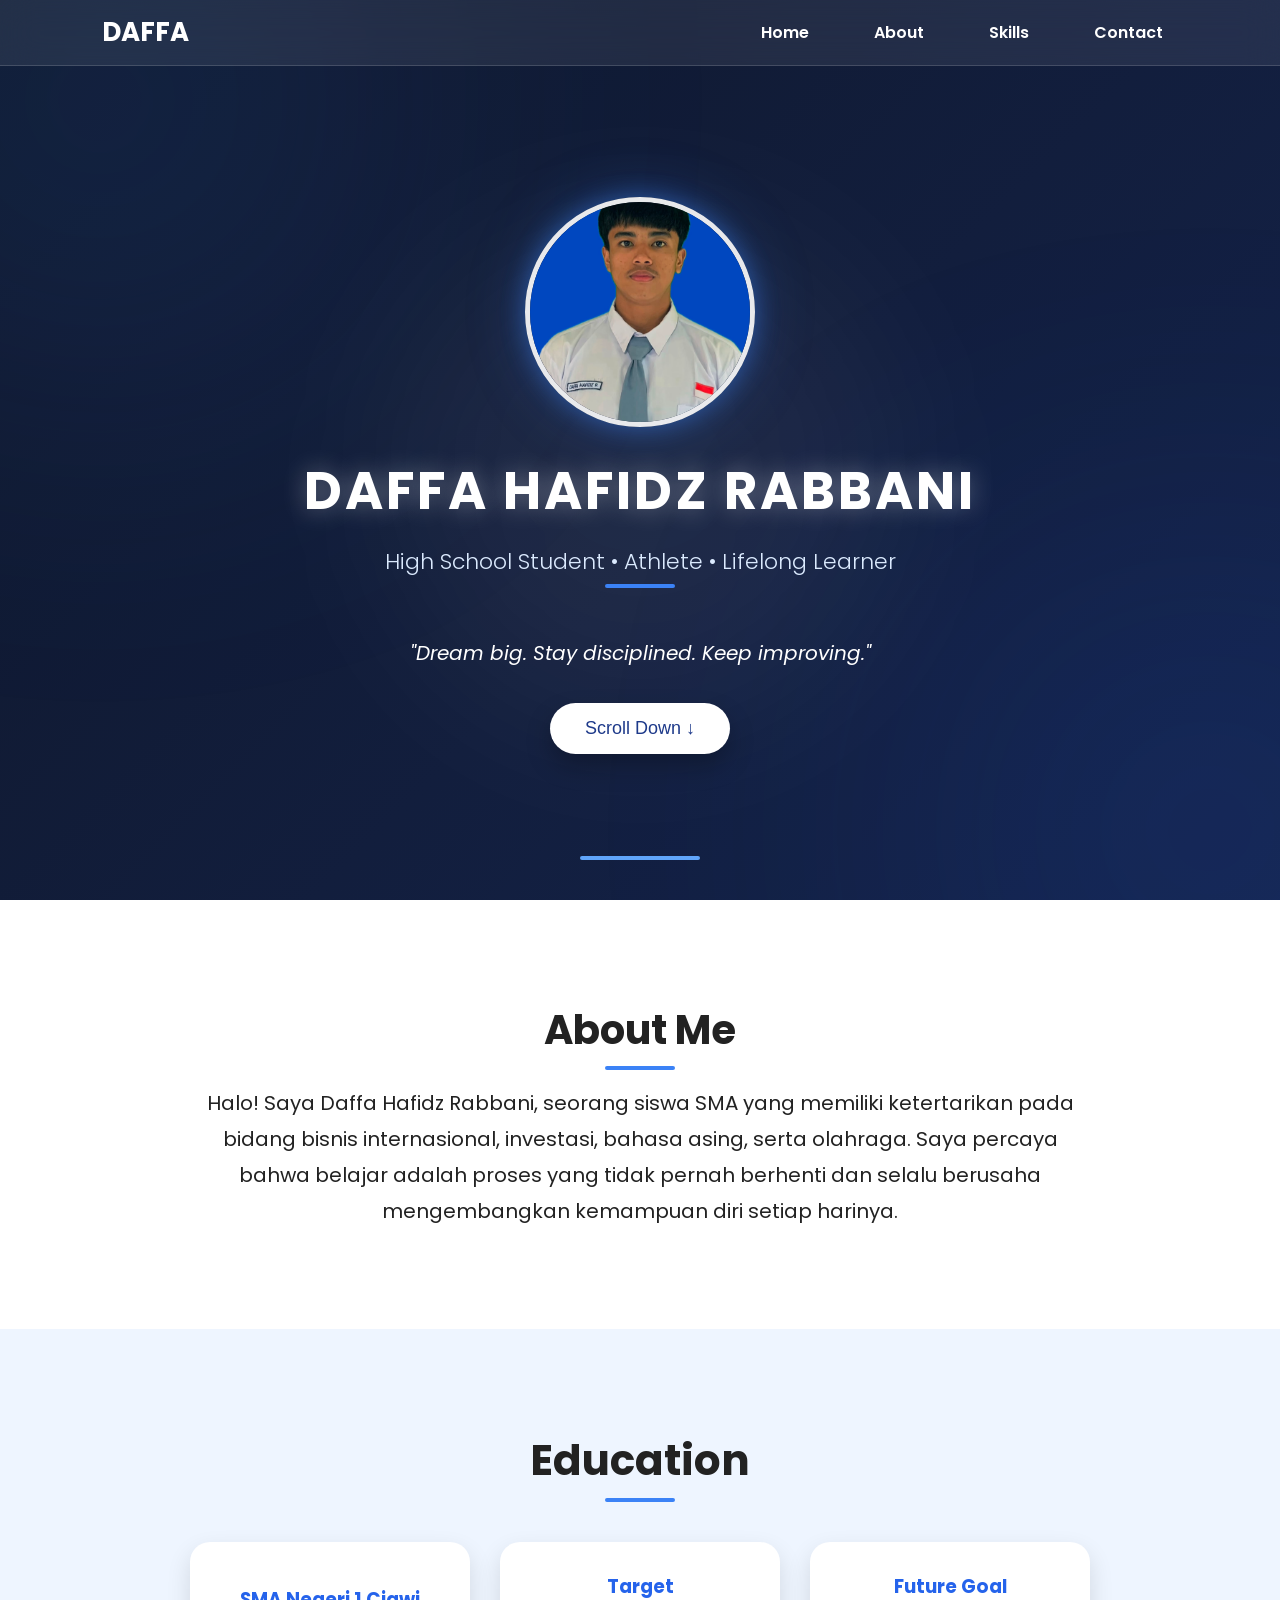
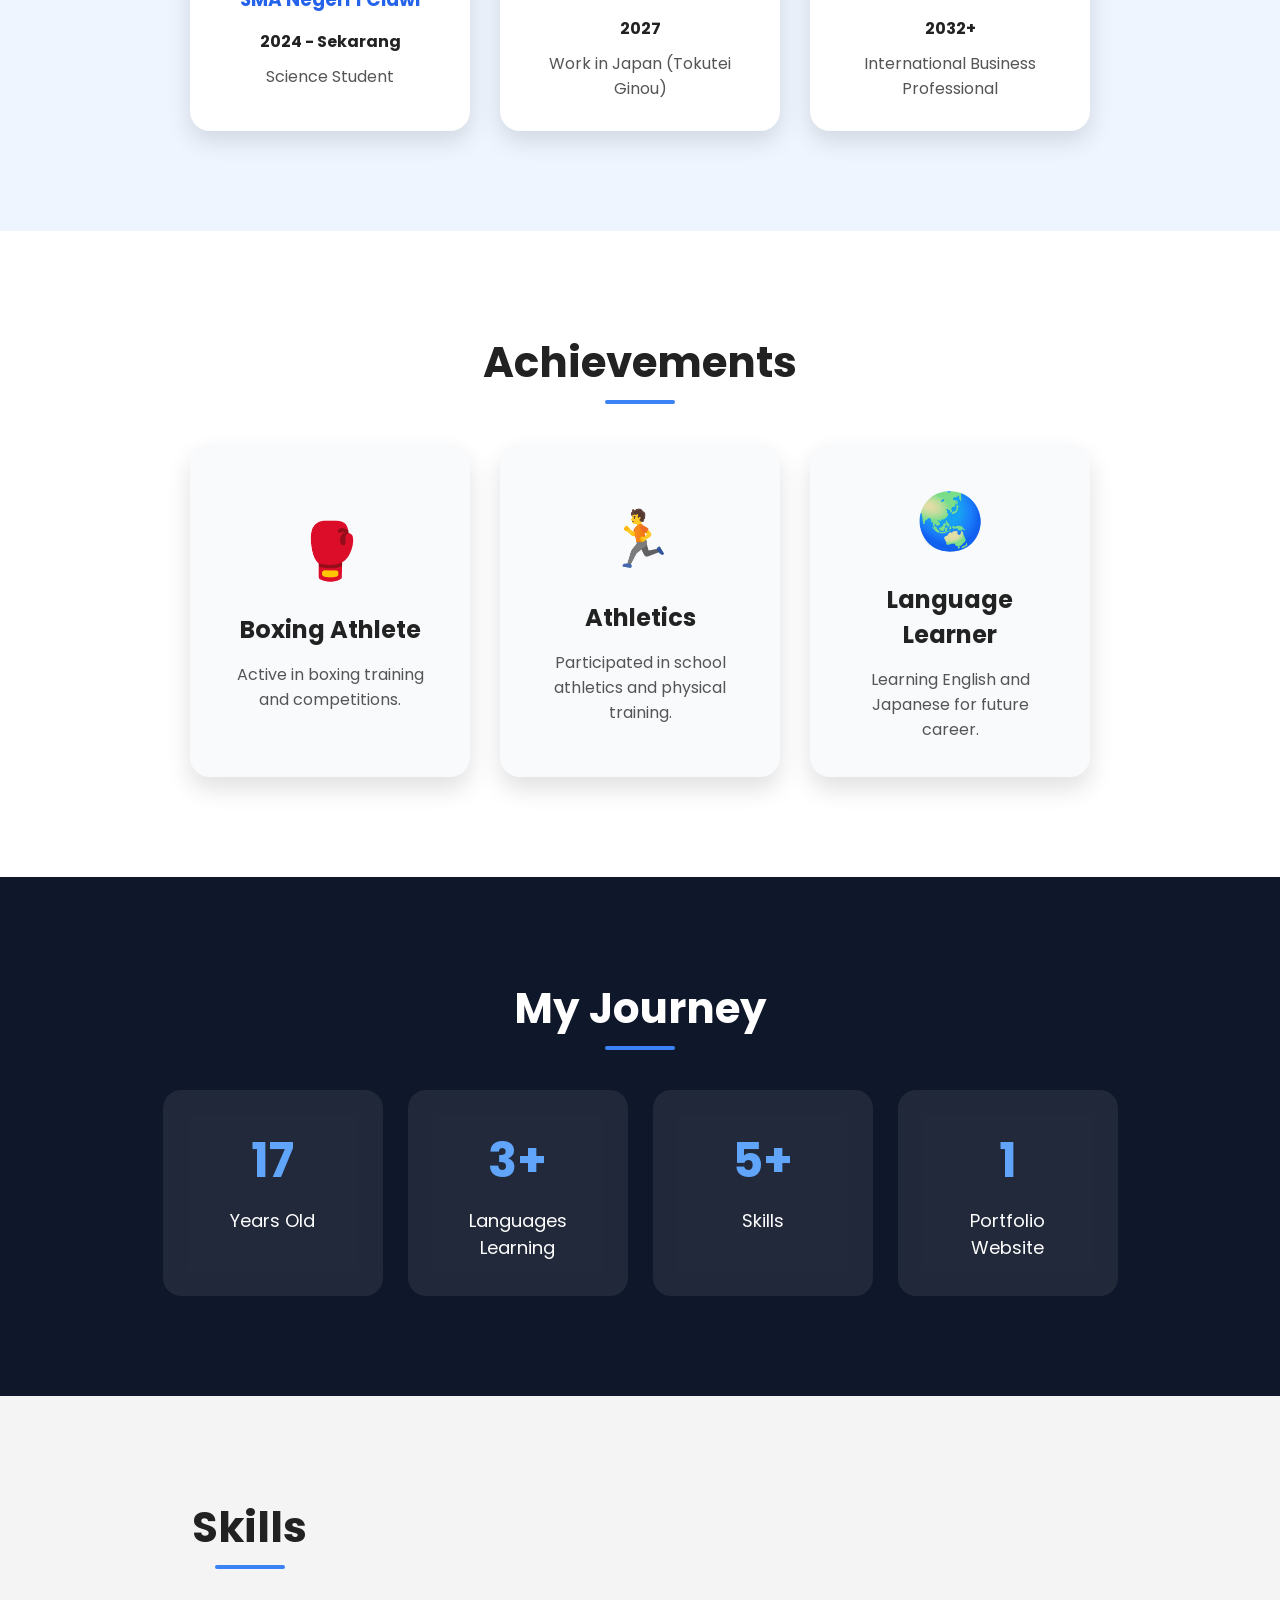
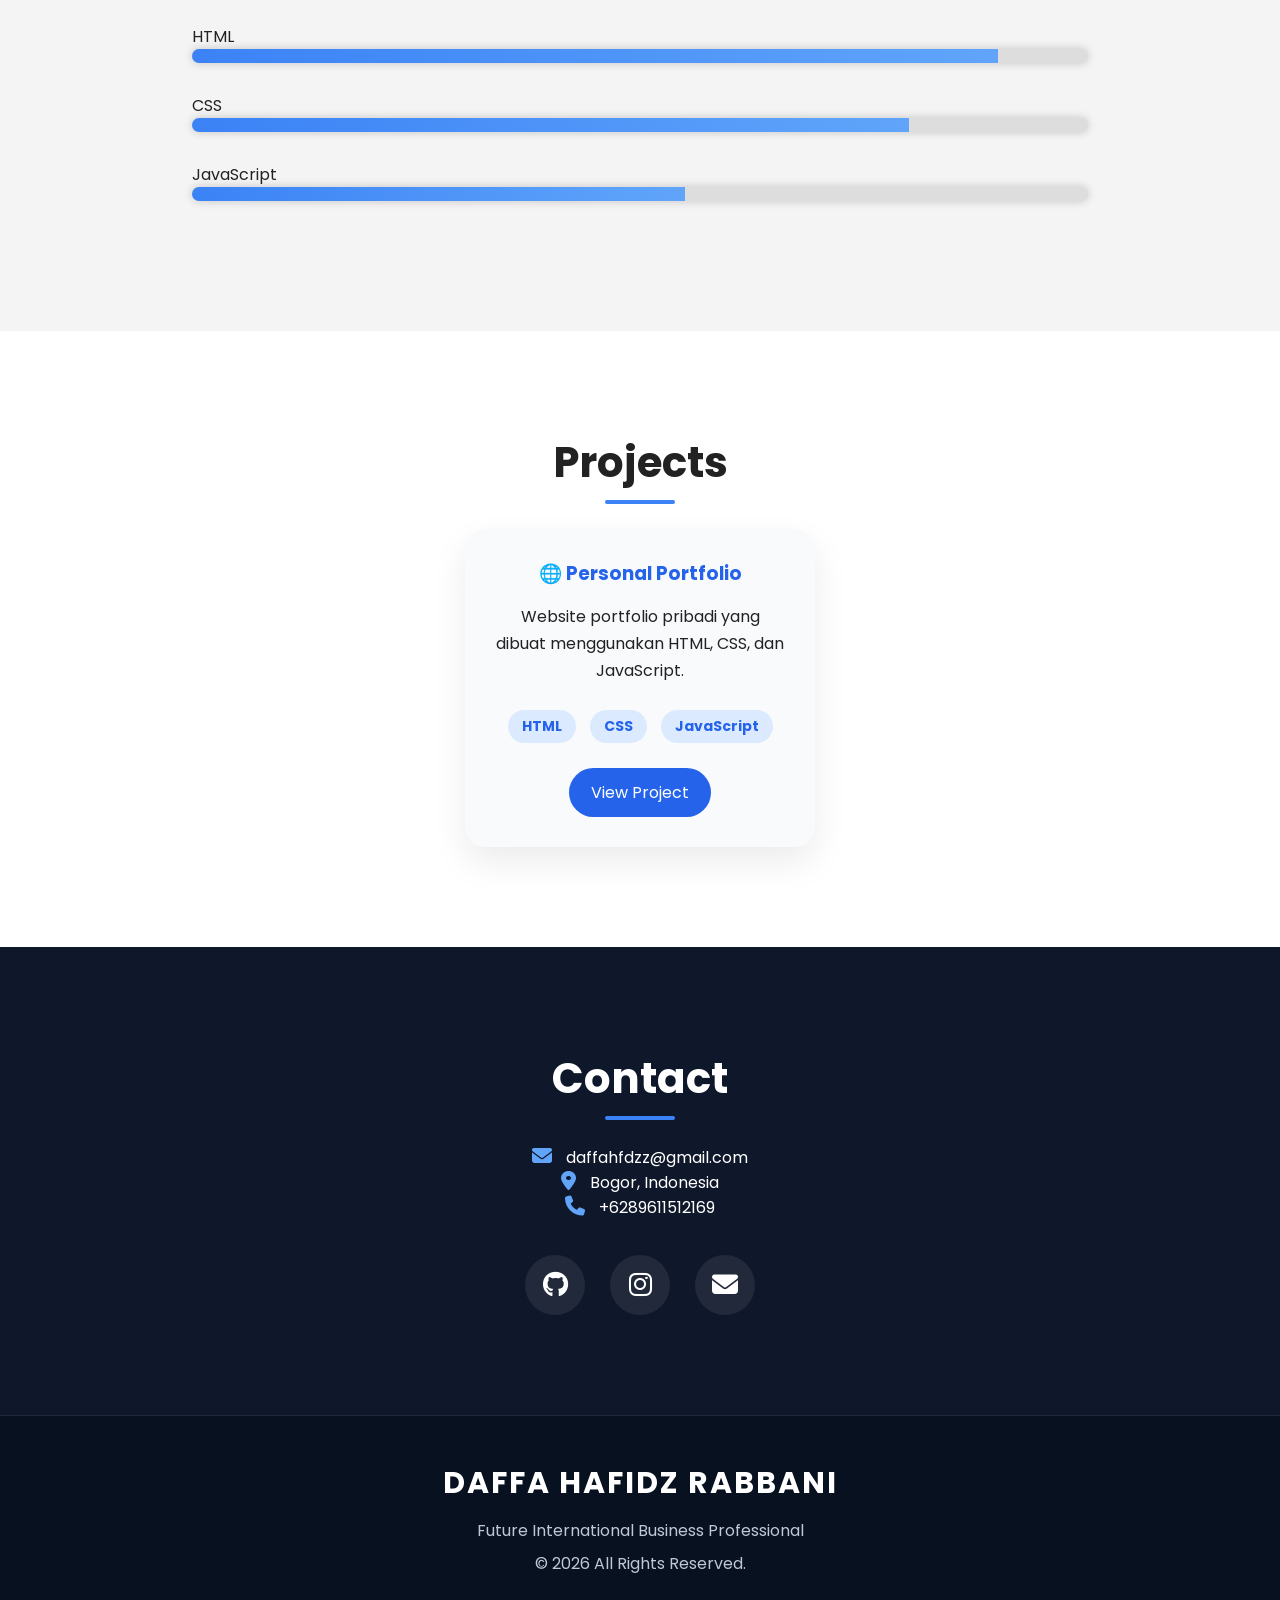
<file: index.html>
<!DOCTYPE html>
<html lang="id">
<head>
    <meta charset="UTF-8">
    <meta name="viewport" content="width=device-width, initial-scale=1.0">

    <title>Daffa Hafidz Rabbani</title>
<link rel="preconnect" href="https://fonts.googleapis.com">
<link rel="preconnect" href="https://fonts.gstatic.com" crossorigin>
<link href="https://fonts.googleapis.com/css2?family=Poppins:wght@300;400;600;700&display=swap" rel="stylesheet">
    <link rel="stylesheet" href="style.css">
    <link rel="stylesheet"
href="https://cdnjs.cloudflare.com/ajax/libs/font-awesome/6.7.2/css/all.min.css">
</head>

<body>
<nav>

    <h3>DAFFA</h3>

    <ul>

        <li><a href="#">Home</a></li>

        <li><a href="#about">About</a></li>

        <li><a href="#skills">Skills</a></li>

        <li><a href="#contact">Contact</a></li>

    </ul>

</nav>
<section class="hero">

    <img src="assets/profile.jpg" alt="Foto Daffa" class="profile">

    <h1>DAFFA HAFIDZ RABBANI</h1>

    <h2 id="typing"></h2>
    <p>"Dream big. Stay disciplined. Keep improving."</p>

    <button id="scrollBtn">
        Scroll Down ↓
    </button>

</section>

<section id="about" class="hidden">

    <h2>About Me</h2>

    <p>
        Halo! Saya Daffa Hafidz Rabbani, seorang siswa SMA yang memiliki
        ketertarikan pada bidang bisnis internasional, investasi,
        bahasa asing, serta olahraga. Saya percaya bahwa belajar adalah
        proses yang tidak pernah berhenti dan selalu berusaha
        mengembangkan kemampuan diri setiap harinya.
    </p>

</section>
<section id="education" class="hidden">

    <h2>Education</h2>

    <div class="timeline">

        <div class="card">
            <h3>SMA Negeri 1 Ciawi</h3>
            <p>2024 - Sekarang</p>
            <span>Science Student</span>
        </div>

        <div class="card">
            <h3>Target</h3>
            <p>2027</p>
            <span>Work in Japan (Tokutei Ginou)</span>
        </div>

        <div class="card">
            <h3>Future Goal</h3>
            <p>2032+</p>
            <span>International Business Professional</span>
        </div>

    </div>

</section>
<section id="achievement" class="hidden">

    <h2>Achievements</h2>

    <div class="achievement-container">

        <div class="achievement-card">
            🥊
            <h3>Boxing Athlete</h3>
            <p>Active in boxing training and competitions.</p>
        </div>

        <div class="achievement-card">
            🏃
            <h3>Athletics</h3>
            <p>Participated in school athletics and physical training.</p>
        </div>

        <div class="achievement-card">
            🌏
            <h3>Language Learner</h3>
            <p>Learning English and Japanese for future career.</p>
        </div>

    </div>

</section>
<section id="stats" class="hidden">

    <h2>My Journey</h2>

    <div class="stats-container">

        <div class="stat-card">
    <h3 class="counter" data-target="17" data-plus="false">0</h3>
    <p>Years Old</p>
</div>

<div class="stat-card">
    <h3 class="counter" data-target="3" data-plus="true">0</h3>
    <p>Languages Learning</p>
</div>

<div class="stat-card">
    <h3 class="counter" data-target="5" data-plus="true">0</h3>
    <p>Skills</p>
</div>

<div class="stat-card">
    <h3 class="counter" data-target="1" data-plus="false">0</h3>
    <p>Portfolio Website</p>
</div>

    </div>

</section>
<section id="skills" class="hidden">

<h2>Skills</h2>

<div class="skill">

<p>HTML</p>

<div class="bar">

<div class="fill html"></div>

</div>

</div>

<div class="skill">

<p>CSS</p>

<div class="bar">

<div class="fill css"></div>

</div>

</div>

<div class="skill">

<p>JavaScript</p>

<div class="bar">

<div class="fill js"></div>

</div>

</div>

</section>
<section id="projects" class="hidden">

    <h2>Projects</h2>

    <div class="project-container">

        <div class="project-card">

            <h3>🌐 Personal Portfolio</h3>

            <p>
                Website portfolio pribadi yang dibuat menggunakan
                HTML, CSS, dan JavaScript.
            </p>
            <div class="project-tags">

    <span>HTML</span>

    <span>CSS</span>

    <span>JavaScript</span>

</div>

            <a href="#">View Project</a>

        </div>

    </div>

</section>

<section id="contact" class="hidden">

    <h2>Contact</h2>

    <p><i class="fa-solid fa-envelope"></i> daffahfdzz@gmail.com</p>

    <p><i class="fa-solid fa-location-dot"></i> Bogor, Indonesia</p>

    <p><i class="fa-solid fa-phone"></i> +6289611512169</p>
<div class="social">

    <a href="https://github.com/USERNAME" target="_blank">
        <i class="fa-brands fa-github"></i>
    </a>

    <a href="https://www.instagram.com/daffahfdzz_?igsh=aW9xbmRmMTRzNWg3" target="_blank">
        <i class="fa-brands fa-instagram"></i>
    </a>

    <a href="mailto:EMAILKAMU">
        <i class="fa-solid fa-envelope"></i>
    </a>

</div>
</section>
<footer>

    <h3>DAFFA HAFIDZ RABBANI</h3>

    <p>Future International Business Professional</p>

    <p>© 2026 All Rights Reserved.</p>

</footer>
<button id="topBtn">⬆</button>
<script src="script.js"></script>

</body>
</html>
</file>
<file: style.css>
*{
    margin:0;
    padding:0;
    box-sizing:border-box;
}

html{
    scroll-behavior:smooth;
}

body{
    font-family:'Poppins', sans-serif;
    background:linear-gradient(135deg,#0f172a,#1e3a8a);
    color:white;
}

.hero{
    min-height:100vh;
    display:flex;
    justify-content:center;
    align-items:center;
    flex-direction:column;
    text-align:center;
    padding:20px;
    padding-top:70px;
}

.profile{
    width:230px;
    height:230px;
    object-fit:cover;
    border-radius:50%;
    border:5px solid rgba(255,255,255,.9);
    margin-bottom:25px;

    box-shadow:
        0 0 25px rgba(59,130,246,.45),
        0 0 60px rgba(59,130,246,.25);

    transition:all .4s ease;
}

.profile:hover{

    transform:scale(1.08) rotate(2deg);

    filter:brightness(1.08);

    box-shadow:
    0 0 45px rgba(96,165,250,.85),
    0 0 100px rgba(96,165,250,.45);

}
h1{

font-size:52px;

font-weight:700;

letter-spacing:3px;

margin-bottom:15px;

}

.hero h2{

font-size:22px;

font-weight:300;

color:#dbeafe;

line-height:1.5;

}

.hero p{
    margin-top:25px;
    font-size:20px;
    font-style:italic;
}

button{
    margin-top:35px;
    padding:15px 35px;
    font-size:18px;
    border:none;
    border-radius:50px;
    background:white;
    color:#1e3a8a;
    cursor:pointer;
    transition:.3s;
}

button:hover{
    transform:scale(1.08);
}

#about{
    background:white;
    color:#222;
    padding:100px 15%;
    text-align:center;
}

#about h2{
    font-size:40px;
    margin-bottom:25px;
}

#about p{
    font-size:20px;
    line-height:1.8;
}
/* ===================== */
/* NAVBAR */
/* ===================== */

nav{

position:fixed;

top:0;

left:0;

width:100%;

padding:12px 8%;

display:flex;

justify-content:space-between;

align-items:center;

background:rgba(255,255,255,.08);

backdrop-filter:blur(18px);

-webkit-backdrop-filter:blur(18px);

border-bottom:1px solid rgba(255,255,255,.15);

z-index:1000;

transition:.35s;

}

nav h3{

font-size:26px;

}

nav ul{

display:flex;

list-style:none;

gap:35px;

}

nav a{

    color:white;

    text-decoration:none;

    font-weight:600;

    padding:8px 15px;

    border-radius:30px;

    display:inline-block;

    transition:.3s;

}

nav a:hover{

    background:rgba(255,255,255,.12);

    color:#60a5fa;

    transform:translateY(-2px);

}
/* ===================== */
/* SKILLS */
/* ===================== */

#skills{

padding:100px 15%;

background:#f4f4f4;

color:#222;

}

.skill{

margin:30px 0;

}

.bar{

width:100%;

height:14px;

background:#ddd;

border-radius:30px;

overflow:hidden;
transition:.35s;

}
.skill:hover .bar{

    transform:scaleY(1.2);

}

.fill{
    height:100%;
    background:linear-gradient(90deg,#3b82f6,#60a5fa);
    width:0;
    transition:width 2s ease;
}

.html{

width:90%;

}

.css{

width:80%;

}

.js{

width:55%;

}

#contact{

padding:100px 15%;

background:#0f172a;

text-align:center;

}
html{
    scroll-behavior:smooth;
}

.hero h1{
    text-shadow:0 0 25px rgba(255,255,255,.35);
    transition:.35s;
cursor:default;
}

.hero{
    position:relative;
}

.hero::before{

content:"";

position:absolute;

width:500px;

height:500px;

background:rgba(255,255,255,.06);

border-radius:50%;

filter:blur(90px);

z-index:-1;

}

button{

box-shadow:0 12px 25px rgba(0,0,0,.25);

}

button:hover{

transform:translateY(-5px) scale(1.05);

box-shadow:0 15px 35px rgba(37,99,235,.35);

}

section{

scroll-margin-top:90px;

}
body::before{

content:"";

position:fixed;

top:-150px;

left:-150px;

width:500px;

height:500px;

background:#3b82f6;

border-radius:50%;

filter:blur(180px);

opacity:.18;

animation:float 12s ease-in-out infinite;

pointer-events:none;

z-index:-1;

}

body::after{

content:"";

position:fixed;

bottom:-180px;

right:-180px;

width:500px;

height:500px;

background:#2563eb;

border-radius:50%;

filter:blur(180px);

opacity:.18;

animation:float2 15s ease-in-out infinite;

pointer-events:none;

z-index:-1;

}

@keyframes float{

0%{transform:translate(0,0);}
50%{transform:translate(70px,40px);}
100%{transform:translate(0,0);}

}

@keyframes float2{

0%{transform:translate(0,0);}
50%{transform:translate(-70px,-50px);}
100%{transform:translate(0,0);}

}
.skill{
    transition:transform .3s ease;
}

.skill:hover{
    transform:translateX(10px);
}

.bar{
    box-shadow:0 0 10px rgba(0,0,0,.2);
}
/* ===== EDUCATION ===== */

#education{

    padding:100px 10%;
    background:#eef5ff;
    color:#222;
    text-align:center;

}

#education h2{

    font-size:42px;
    margin-bottom:50px;

}

.timeline{

    display:flex;
    justify-content:center;
    gap:30px;
    flex-wrap:wrap;

}

.card{

    width:280px;
    background:white;
    padding:30px;
    border-radius:20px;
    box-shadow:0 10px 25px rgba(0,0,0,.12);
    transition:.35s;
    display:flex;

flex-direction:column;

justify-content:center;

}

.card:hover{

transform:translateY(-12px) scale(1.03);

box-shadow:0 20px 45px rgba(37,99,235,.25);

}

.card h3{

    color:#2563eb;
    margin-bottom:15px;

}

.card p{

    font-weight:bold;
    margin-bottom:10px;

}

.card span{

    color:#555;

}
/* ===== ACHIEVEMENTS ===== */

#achievement{

    padding:100px 10%;
    background:#ffffff;
    color:#222;
    text-align:center;

}

#achievement h2{

    font-size:42px;
    margin-bottom:50px;

}

.achievement-container{

    display:flex;
    justify-content:center;
    gap:30px;
    flex-wrap:wrap;

}

.achievement-card{

    width:280px;
    padding:35px;
    border-radius:20px;
    background:#f8fafc;
    box-shadow:0 12px 25px rgba(0,0,0,.12);

    font-size:55px;

    transition:.35s;
    display:flex;

flex-direction:column;

justify-content:center;

}

.achievement-card:hover{

transform:translateY(-12px) scale(1.03);

box-shadow:0 20px 45px rgba(37,99,235,.25);

}

.achievement-card h3{

    font-size:24px;
    margin:20px 0 15px;

}

.achievement-card p{

    font-size:16px;
    color:#555;

}
/* ===== FOOTER ===== */

footer{

    padding:45px;

    background:#08111f;

    text-align:center;
    border-top:1px solid rgba(255,255,255,.1);

}

footer h3{

    font-size:30px;

    margin-bottom:12px;
    letter-spacing:2px;

}

footer p{

    color:#bfc8d6;

    margin:8px 0;

}
#topBtn{

position:fixed;

right:30px;

bottom:30px;

width:55px;

height:55px;

border-radius:50%;

font-size:22px;

background:#2563eb;

color:white;

border:none;

cursor:pointer;

display:none;

justify-content:center;
align-items:center;

box-shadow:0 10px 20px rgba(0,0,0,.25);

transition:.3s;

}

#topBtn:hover{

transform:scale(1.1);

}
/* ===================== */
/* Reveal Animation */
/* ===================== */

.hidden{

opacity:0;

transform:translateY(60px);

transition:all .8s ease;

}

.show{

opacity:1;

transform:translateY(0);

}
section h2{

font-size:42px;

margin-bottom:35px;

position:relative;

display:inline-block;

}

section h2::after{

content:"";

position:absolute;

left:50%;

transform:translateX(-50%);

bottom:-10px;

width:70px;

height:4px;

border-radius:20px;

background:#3b82f6;

}
#contact p i{

    color:#60a5fa;

    margin-right:10px;

    font-size:20px;

}
/* ===================== */
/* STATISTICS */
/* ===================== */

#stats{

padding:100px 10%;

background:#0f172a;

text-align:center;

}

#stats h2{

font-size:42px;

margin-bottom:50px;

}

.stats-container{

display:flex;

justify-content:center;

gap:25px;

flex-wrap:wrap;

}

.stat-card{

width:220px;

padding:35px;

background:rgba(255,255,255,.08);

backdrop-filter:blur(12px);

border-radius:18px;
cursor:pointer;

transition:.35s;

}

.stat-card:hover{

transform:translateY(-12px) scale(1.05);

box-shadow:0 20px 45px rgba(37,99,235,.25);

}

.stat-card h3{

font-size:48px;

color:#60a5fa;

margin-bottom:10px;
transition:.35s;

}

.stat-card p{

font-size:18px;

}
/* ===================== */
/* SOCIAL */
/* ===================== */

.social{

margin-top:35px;

display:flex;

justify-content:center;

gap:25px;

}

.social a{

width:60px;
height:60px;

display:grid;
place-items:center;

border-radius:50%;

background:rgba(255,255,255,.08);

color:white;

font-size:26px;

text-decoration:none;

transition:.35s;

padding:0;

}

.social a:hover{

transform:translateY(-8px) scale(1.1);

background:#2563eb;

box-shadow:0 15px 35px rgba(37,99,235,.35);

}
.hero::after{

content:"";

position:absolute;

bottom:40px;

width:120px;

height:4px;

background:#60a5fa;

border-radius:20px;

animation:pulse 2s infinite;

}
@keyframes pulse{

0%{

opacity:.4;

transform:scaleX(.8);

}

50%{

opacity:1;

transform:scaleX(1);

}

100%{

opacity:.4;

transform:scaleX(.8);

}

}
/* ===================== */
/* PROJECTS */
/* ===================== */

#projects{

    padding:100px 15%;

    background:white;

    color:#222;

    text-align:center;

}

.project-container{

    display:flex;

    justify-content:center;

    flex-wrap:wrap;

    gap:30px;

}

.project-card{

    width:350px;

    background:#f8fafc;

    padding:30px;

    border-radius:20px;

    box-shadow:0 15px 35px rgba(0,0,0,.08);

    transition:.35s;
    cursor:pointer;


}

.project-card:hover{

    transform:translateY(-12px) scale(1.03);

    box-shadow:0 25px 50px rgba(37,99,235,.25);

}

.project-card h3{

    color:#2563eb;

    margin-bottom:15px;

}

.project-card p{

    line-height:1.7;

    margin-bottom:20px;

}

.project-card a{

    display:inline-block;

    padding:12px 22px;

    background:#2563eb;

    color:white;

    text-decoration:none;

    border-radius:30px;

    transition:.3s;

}

.project-card a:hover{

    background:#1d4ed8;

    transform:scale(1.05);

}
.project-tags{

    margin-bottom:20px;

}

.project-tags span{

    display:inline-block;

    background:#dbeafe;

    color:#2563eb;

    padding:6px 14px;

    border-radius:20px;

    margin:5px;

    font-size:14px;

    font-weight:bold;

}
.project-tags span:hover{

    background:#2563eb;

    color:white;

    transform:translateY(-3px);

    transition:.3s;

}
/* ===================== */
/* SCROLL ANIMATION */
/* ===================== */

.hidden{

    opacity:0;

    transform:translateY(60px);

    transition:all .8s ease;

}

.show{

    opacity:1;

    transform:translateY(0);

}
.hero h1:hover{

    color:#93c5fd;

    letter-spacing:5px;

}
.stat-card:hover h3{

    transform:scale(1.12);

    color:#93c5fd;

}
/* ===================== */
/* RESPONSIVE */
/* ===================== */

@media (max-width:768px){

    nav{

        padding:15px 6%;
        flex-direction:column;
        gap:15px;

    }

    nav h3{

        font-size:22px;

    }

    nav ul{

        gap:12px;
        flex-wrap:wrap;
        justify-content:center;

    }

    nav a{

        font-size:14px;
        padding:8px 14px;

    }

    .hero{

        padding:30px 20px;
        padding-top:110px;
        min-height:100vh;

    }

    .profile{

        width:170px;
        height:170px;

    }

    .hero h1{

        font-size:34px;

    }

    .hero h2{

        font-size:20px;

    }

    .hero p{

        font-size:17px;

    }

    #about,
    #education,
    #achievement,
    #stats,
    #skills,
    #projects,
    #contact{

        padding:70px 8%;

    }

    .achievement-container,
    .stats-container,
    .project-container{

        flex-direction:column;
        align-items:center;

    }

    .achievement-card,
    .stat-card,
    .project-card{

        width:100%;
        max-width:350px;

    }

    .social{

        justify-content:center;
        flex-wrap:wrap;

    }

    footer{

        padding:30px 20px;

    }

}
</file>
